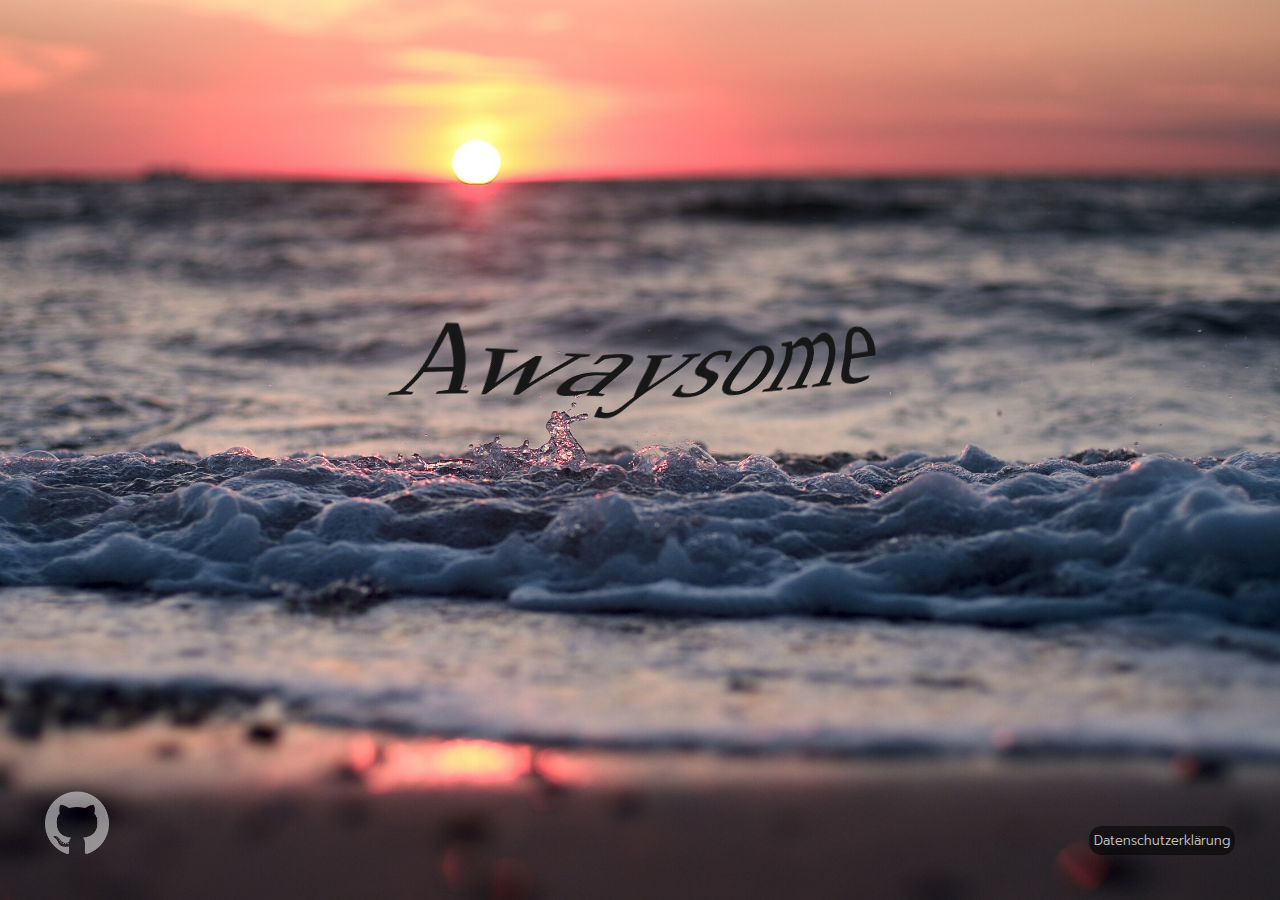
<file: index.html>
<html lang="">

<head>
	<meta charset="utf-8">
	<link rel="stylesheet" type="text/css" href="resources/style.css">
	<script src="js/anime.min.js"></script>
	<script src="js/jquery.min.js"></script>
	<script src="js/blotter/blotter.min.js"></script>
	<script src="js/blotter/channelSplitMaterial.js"></script>
	<script src="js/blotter/fliesMaterial.js"></script>
	<script src="js/blotter/liquidDistortMaterial.js"></script>
	<script src="js/blotter/rollingDistortMaterial.js"></script>
	<script src="js/blotter/slidingDoorMaterial.js"></script>
</head>

<body>
	<div class="main">
		<!-- <div id="header" class="header" style="visibility: hidden">
			<svg xmlns:dc="http://purl.org/dc/elements/1.1/" xmlns:cc="http://creativecommons.org/ns#"
				xmlns:rdf="http://www.w3.org/1999/02/22-rdf-syntax-ns#" xmlns:svg="http://www.w3.org/2000/svg"
				xmlns="http://www.w3.org/2000/svg" xmlns:sodipodi="http://sodipodi.sourceforge.net/DTD/sodipodi-0.dtd"
				xmlns:inkscape="http://www.inkscape.org/namespaces/inkscape" width="88.421455mm" height="16.22208mm"
				viewBox="0 0 88.421456 16.222081" version="1.1" id="svg8" sodipodi:docname="awaysome.svg"
				inkscape:version="0.92.4 5da689c313, 2019-01-14">
				<defs id="defs2" />
				<sodipodi:namedview id="base" pagecolor="#ffffff" bordercolor="#666666" borderopacity="1.0"
					inkscape:pageopacity="0.0" inkscape:pageshadow="2" inkscape:zoom="2.2640625" inkscape:cx="99.831448"
					inkscape:cy="43.727022" inkscape:document-units="mm" inkscape:current-layer="text817"
					showgrid="false" fit-margin-top="0" fit-margin-left="0" fit-margin-right="0" fit-margin-bottom="0"
					inkscape:window-width="1920" inkscape:window-height="1020" inkscape:window-x="0"
					inkscape:window-y="32" inkscape:window-maximized="1" inkscape:pagecheckerboard="true" />
				<metadata id="metadata5">
					<rdf:RDF>
						<cc:Work rdf:about="">
							<dc:format>image/svg+xml</dc:format>
							<dc:type rdf:resource="http://purl.org/dc/dcmitype/StillImage" />
							<dc:title></dc:title>
						</cc:Work>
					</rdf:RDF>
				</metadata>
				<g inkscape:label="Layer 1" inkscape:groupmode="layer" id="layer1"
					transform="translate(-68.044935,-127.64133)">
					<g aria-label="Awaysome"
						style="font-style:normal;font-variant:normal;font-weight:normal;font-stretch:normal;font-size:17.63888931px;line-height:6.61458302px;font-family:'Source Code Pro';-inkscape-font-specification:'Source Code Pro';letter-spacing:0px;word-spacing:0px;fill:#000000;fill-opacity:1;stroke:none;stroke-width:0.26458332px;stroke-linecap:butt;stroke-linejoin:miter;stroke-opacity:1"
						id="text817">
						<path
							d="m 73.261356,127.84133 h 1.728611 l 4.921251,12.32958 h -1.834445 l -1.234722,-3.06916 h -5.450417 l -1.199444,3.06916 h -1.852084 z m 3.086806,7.76111 -2.2225,-5.76792 -2.2225,5.76792 z"
							style="font-style:normal;font-variant:normal;font-weight:normal;font-stretch:normal;font-family:Prompt;-inkscape-font-specification:Prompt;fill:none;stroke:#ffffff;stroke-width:0.4;stroke-miterlimit:4;stroke-opacity:1"
							id="path819" inkscape:connector-curvature="0" />
						<path
							d="m 79.98453,131.70425 h 1.816805 l 1.905,6.27944 1.887362,-6.27944 h 1.605138 l 1.887362,6.27944 1.905,-6.27944 h 1.834444 l -2.751667,8.46666 h -1.710972 l -1.957917,-6.31472 -1.957916,6.31472 h -1.728611 z"
							style="font-style:normal;font-variant:normal;font-weight:normal;font-stretch:normal;font-family:Prompt;-inkscape-font-specification:Prompt;fill:none;stroke:#ffffff;stroke-width:0.4;stroke-miterlimit:4;stroke-opacity:1;"
							id="path821" inkscape:connector-curvature="0" />
						<path
							d="m 96.841519,140.4355 q -1.534583,0 -2.469444,-0.77611 -0.917223,-0.79375 -0.917223,-2.13431 0,-1.41111 0.881945,-2.16958 0.899583,-0.77611 2.54,-0.77611 1.74625,0 2.963333,0.70555 v -0.44097 q 0,-1.00542 -0.617361,-1.48167 -0.599722,-0.49389 -1.905,-0.49389 -0.776111,0 -1.516944,0.15875 -0.723195,0.14111 -1.305278,0.4057 v -1.44639 q 0.529166,-0.24695 1.375833,-0.38806 0.846667,-0.15875 1.640417,-0.15875 2.099028,0 3.104443,0.93486 1.02306,0.91723 1.02306,2.55764 v 5.23875 h -1.675698 v -0.9525 q -0.546805,0.59973 -1.305277,0.91723 -0.740834,0.29986 -1.816806,0.29986 z m 0.440972,-1.3582 q 0.846667,0 1.534584,-0.33514 0.687916,-0.33514 1.023055,-0.93486 v -1.14653 q -1.146528,-0.74083 -2.557639,-0.74083 -1.023055,0 -1.534583,0.4057 -0.493889,0.38805 -0.493889,1.19944 0,1.55222 2.028472,1.55222 z"
							style="font-style:normal;font-variant:normal;font-weight:normal;font-stretch:normal;font-family:Prompt;-inkscape-font-specification:Prompt;fill:none;stroke:#ffffff;stroke-width:0.4;stroke-miterlimit:4;stroke-opacity:1;"
							id="path823" inkscape:connector-curvature="0" />
						<path
							d="m 104.83965,143.66341 q -0.9525,0 -1.5875,-0.19402 v -1.39348 q 0.45861,0.17639 1.12889,0.17639 0.61736,0 0.97014,-0.3175 0.35278,-0.29986 0.635,-0.98778 l 0.4057,-0.98777 -3.70417,-8.255 h 1.83444 l 2.82223,6.50875 2.62819,-6.50875 h 1.83444 l -3.81,9.41916 q -0.52916,1.32292 -1.27,1.92264 -0.72319,0.61736 -1.88736,0.61736 z"
							style="font-style:normal;font-variant:normal;font-weight:normal;font-stretch:normal;font-family:Prompt;-inkscape-font-specification:Prompt;fill:none;stroke:#ffffff;stroke-width:0.4;stroke-miterlimit:4;stroke-opacity:1;"
							id="path825" inkscape:connector-curvature="0" />
						<path
							d="m 115.73994,140.4355 q -0.88195,0 -1.86973,-0.22931 -0.98777,-0.21167 -1.55222,-0.58208 v -1.51695 q 0.68792,0.4057 1.5875,0.67028 0.89959,0.24695 1.74625,0.24695 0.9525,0 1.39347,-0.22931 0.44098,-0.22931 0.44098,-0.74083 0,-0.38806 -0.21167,-0.61736 -0.19403,-0.24695 -0.68792,-0.44098 -0.47625,-0.19402 -1.44639,-0.45861 -1.04069,-0.29986 -1.65805,-0.59972 -0.59972,-0.3175 -0.91722,-0.79375 -0.29987,-0.47625 -0.29987,-1.23472 0,-1.21709 0.9525,-1.83445 0.97014,-0.635 2.59292,-0.635 0.84667,0 1.65806,0.15875 0.81139,0.15875 1.30528,0.44098 v 1.48166 q -0.51153,-0.29986 -1.27,-0.47625 -0.74084,-0.17639 -1.51695,-0.17639 -0.93486,0 -1.42875,0.22931 -0.49389,0.2293 -0.49389,0.81139 0,0.37041 0.21167,0.59972 0.21166,0.22931 0.67028,0.40569 0.47625,0.15875 1.4993,0.42334 1.60514,0.44097 2.2225,1.04069 0.635,0.59972 0.635,1.65806 0,1.09361 -0.89958,1.74625 -0.89958,0.65264 -2.66347,0.65264 z"
							style="font-style:normal;font-variant:normal;font-weight:normal;font-stretch:normal;font-family:Prompt;-inkscape-font-specification:Prompt;fill:none;stroke:#ffffff;stroke-width:0.4;stroke-miterlimit:4;stroke-opacity:1;"
							id="path827" inkscape:connector-curvature="0" />
						<path
							d="m 125.41762,140.4355 q -1.42875,0 -2.52236,-0.52917 -1.07597,-0.54681 -1.69333,-1.55222 -0.59972,-1.02306 -0.59972,-2.39889 0,-1.3582 0.59972,-2.38125 0.59972,-1.02306 1.69333,-1.56986 1.09361,-0.56445 2.52236,-0.56445 1.42875,0 2.52236,0.56445 1.09362,0.5468 1.69334,1.56986 0.61736,1.02305 0.61736,2.38125 0,1.37583 -0.61736,2.39889 -0.59972,1.00541 -1.69334,1.55222 -1.09361,0.52917 -2.52236,0.52917 z m 0,-1.41111 q 1.37584,0 2.18723,-0.84667 0.81138,-0.84667 0.81138,-2.2225 0,-1.42875 -0.81138,-2.25778 -0.81139,-0.82903 -2.18723,-0.82903 -1.37583,0 -2.18722,0.82903 -0.81139,0.82903 -0.81139,2.25778 0,1.37583 0.81139,2.2225 0.81139,0.84667 2.18722,0.84667 z"
							style="font-style:normal;font-variant:normal;font-weight:normal;font-stretch:normal;font-family:Prompt;-inkscape-font-specification:Prompt;fill:none;stroke:#ffffff;stroke-width:0.4;stroke-miterlimit:4;stroke-opacity:1;"
							id="path829" inkscape:connector-curvature="0" />
						<path
							d="m 132.18599,131.70425 h 1.69334 v 1.21708 q 0.59972,-0.74083 1.35819,-1.11125 0.75847,-0.37042 1.56986,-0.37042 1.02306,0 1.62278,0.35278 0.59972,0.33514 0.88195,1.0407 0.56444,-0.68792 1.37583,-1.0407 0.82903,-0.35278 1.65805,-0.35278 1.55223,0 2.24014,0.79375 0.68792,0.77611 0.68792,2.3107 v 5.6268 h -1.72861 v -5.3975 q 0,-1.04069 -0.38806,-1.46402 -0.38805,-0.44098 -1.32291,-0.44098 -1.34056,0 -2.18723,1.16417 0.0353,0.26458 0.0353,0.86431 v 5.27402 h -1.72861 v -5.3975 q 0,-1.04069 -0.35278,-1.46402 -0.35277,-0.44098 -1.27,-0.44098 -1.34055,0 -2.39889,1.51695 v 5.78555 h -1.74625 z"
							style="font-style:normal;font-variant:normal;font-weight:normal;font-stretch:normal;font-family:Prompt;-inkscape-font-specification:Prompt;fill:none;stroke:#ffffff;stroke-width:0.4;stroke-miterlimit:4;stroke-opacity:1;"
							id="path831" inkscape:connector-curvature="0" />
						<path
							d="m 152.13889,140.4355 q -2.34597,0 -3.68653,-1.16417 -1.32292,-1.18181 -1.32292,-3.31611 0,-2.08139 1.18181,-3.29847 1.19944,-1.21709 3.4043,-1.21709 1.46403,0 2.48709,0.56445 1.02305,0.5468 1.53458,1.53458 0.52917,0.97014 0.52917,2.2225 v 0.88195 h -7.44361 q 0.0882,1.19944 1.00541,1.79916 0.93486,0.58209 2.52236,0.58209 0.81139,0 1.64042,-0.14112 0.82903,-0.15875 1.46403,-0.40569 v 1.42875 q -0.56445,0.22931 -1.49931,0.37042 -0.91722,0.15875 -1.8168,0.15875 z m 2.4518,-5.04473 q -0.0353,-1.19944 -0.79375,-1.85208 -0.74083,-0.67028 -2.11666,-0.67028 -1.34056,0 -2.08139,0.68792 -0.74084,0.68792 -0.77611,1.83444 z"
							style="font-style:normal;font-variant:normal;font-weight:normal;font-stretch:normal;font-family:Prompt;-inkscape-font-specification:Prompt;fill:none;stroke:#ffffff;stroke-width:0.4;stroke-miterlimit:4;stroke-opacity:1;"
							id="path833" inkscape:connector-curvature="0" />
					</g>
				</g>
			</svg>
		</div> -->
		<div id="header" class="header"></div>
		<a style="display:block" href="https://github.com/flowftw/awaysome_website">
			<span class="header-github"></span>
		</a>
		<a href="/datenschutz.html">
			<span class="right-bottom">
				Datenschutzerklärung
			</span>
		</a>
	</div>
	<script src="js/animation.js"></script>
	<script>
      var text = new Blotter.Text("Awaysome", {
        family : "serif",
        size : 120,
        fill : "#171717"
      });
	  
	  switch(Math.floor((Math.random() * 5) + 1)) {
		case 1:
			var material = new Blotter.ChannelSplitMaterial();
			break;
		case 2:
			var material = new Blotter.FliesMaterial();
			break;
		case 3:
			var material = new Blotter.LiquidDistortMaterial();
			break;
		case 4:
			var material = new Blotter.RollingDistortMaterial();
			break;
		case 5:
			var material = new Blotter.SlidingDoorMaterial();
			break;
		default:
			console.log("Unbekannter Fall");
			break;
	  }

      var blotter = new Blotter(material, { texts : text });

      var scope = blotter.forText(text);

      scope.appendTo($("#header"));
    </script>
</body>

</html>
</file>
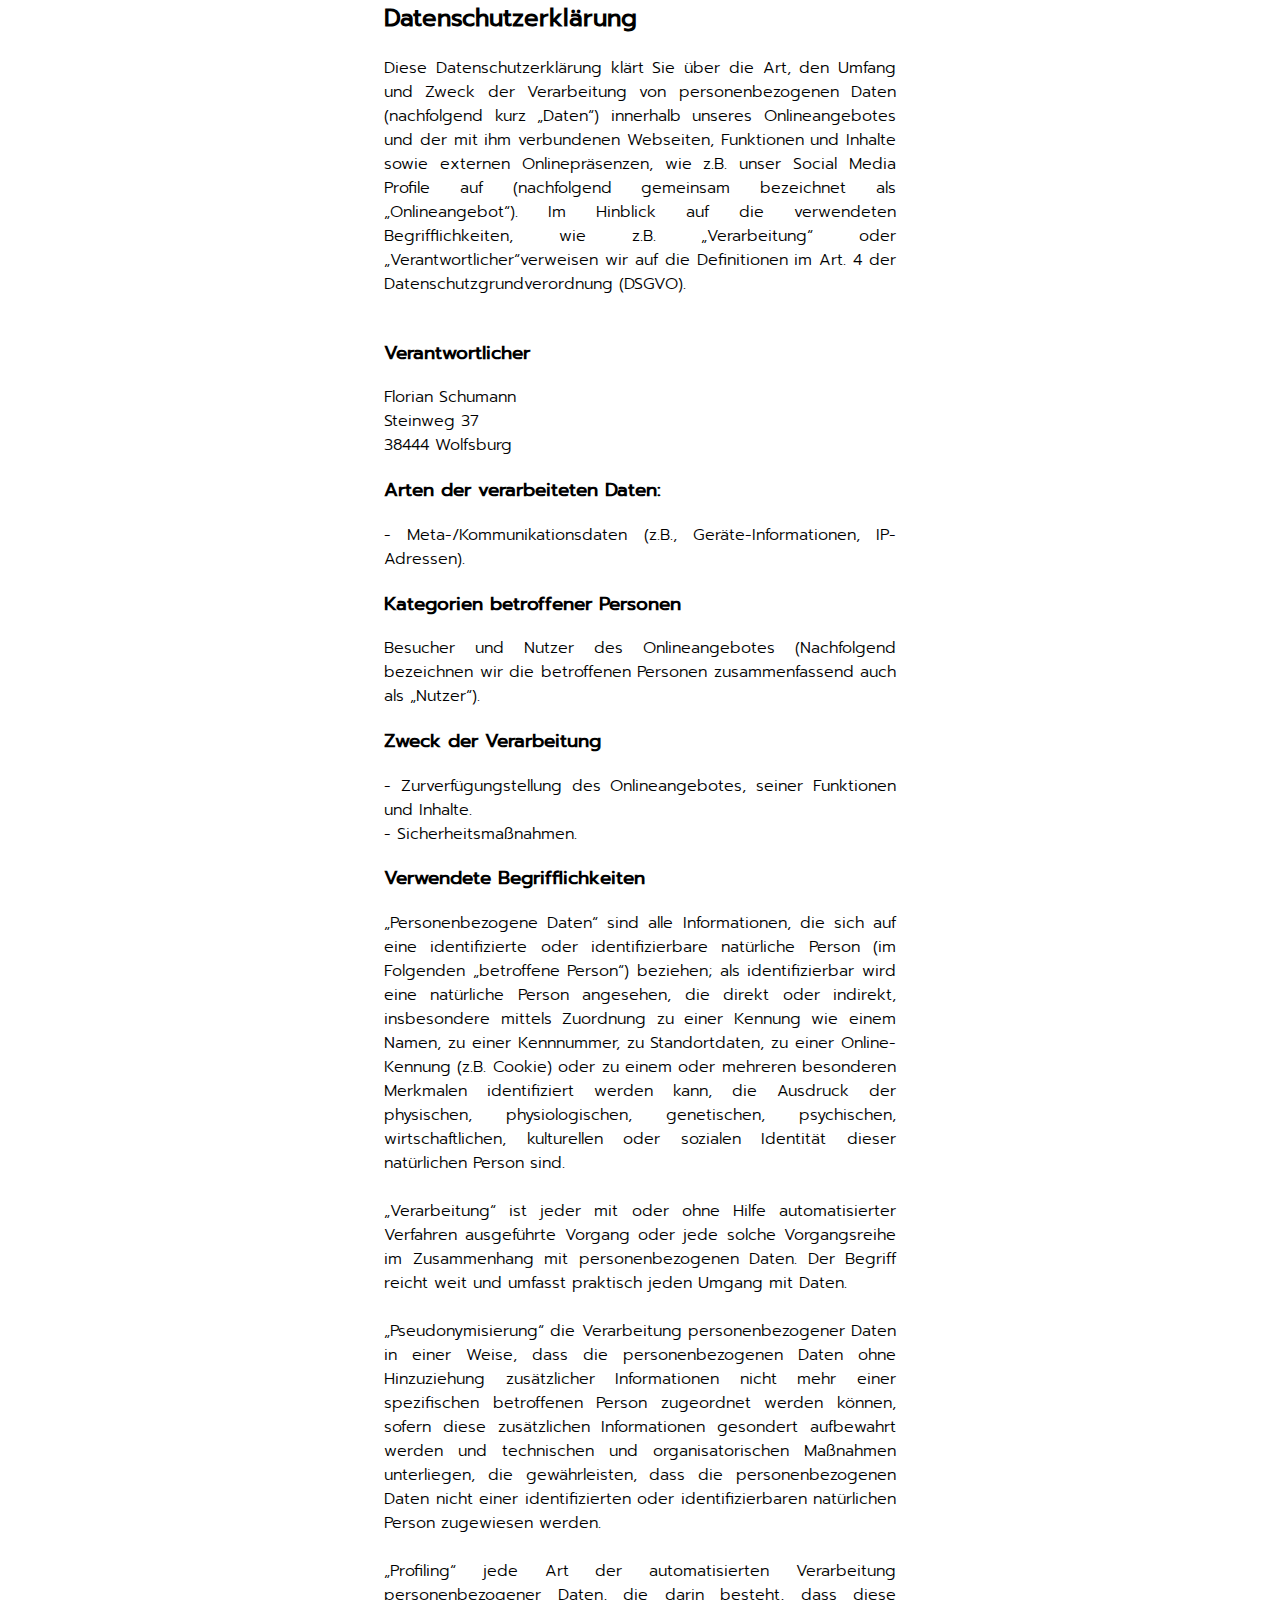
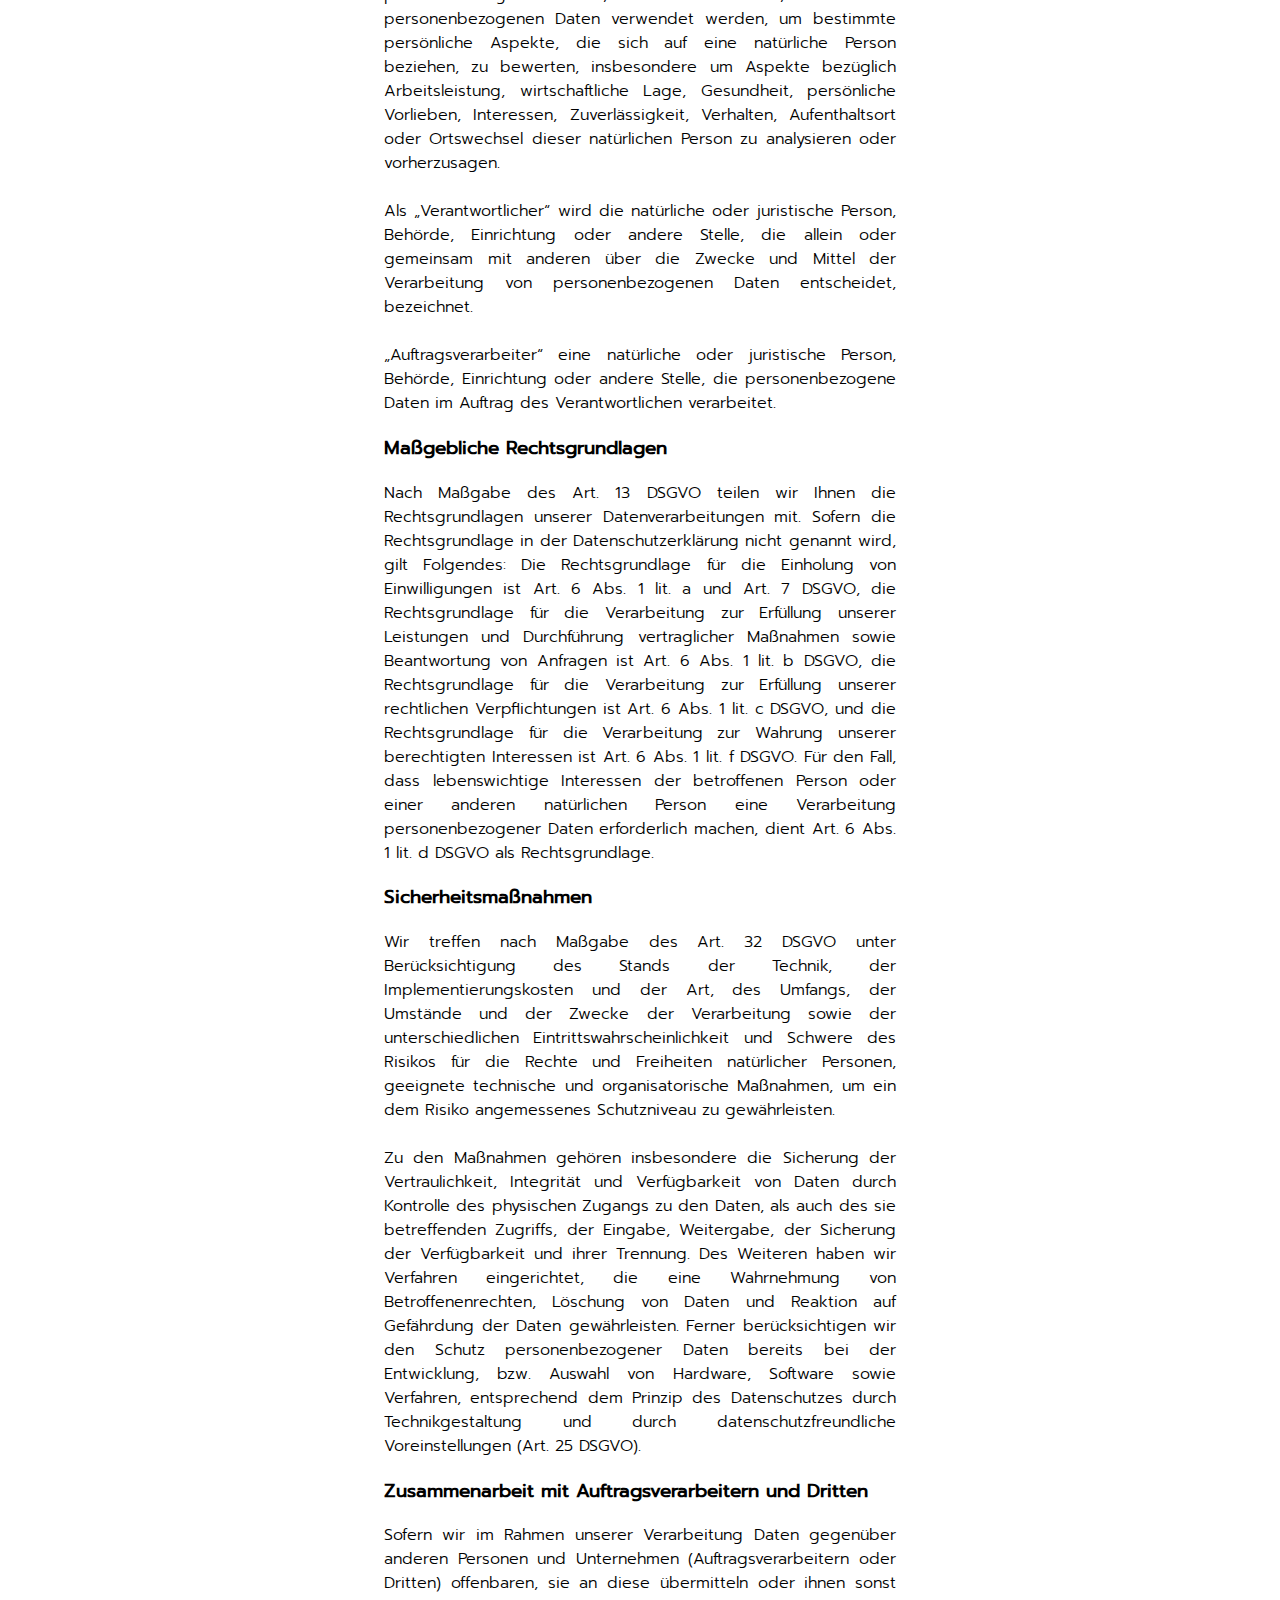
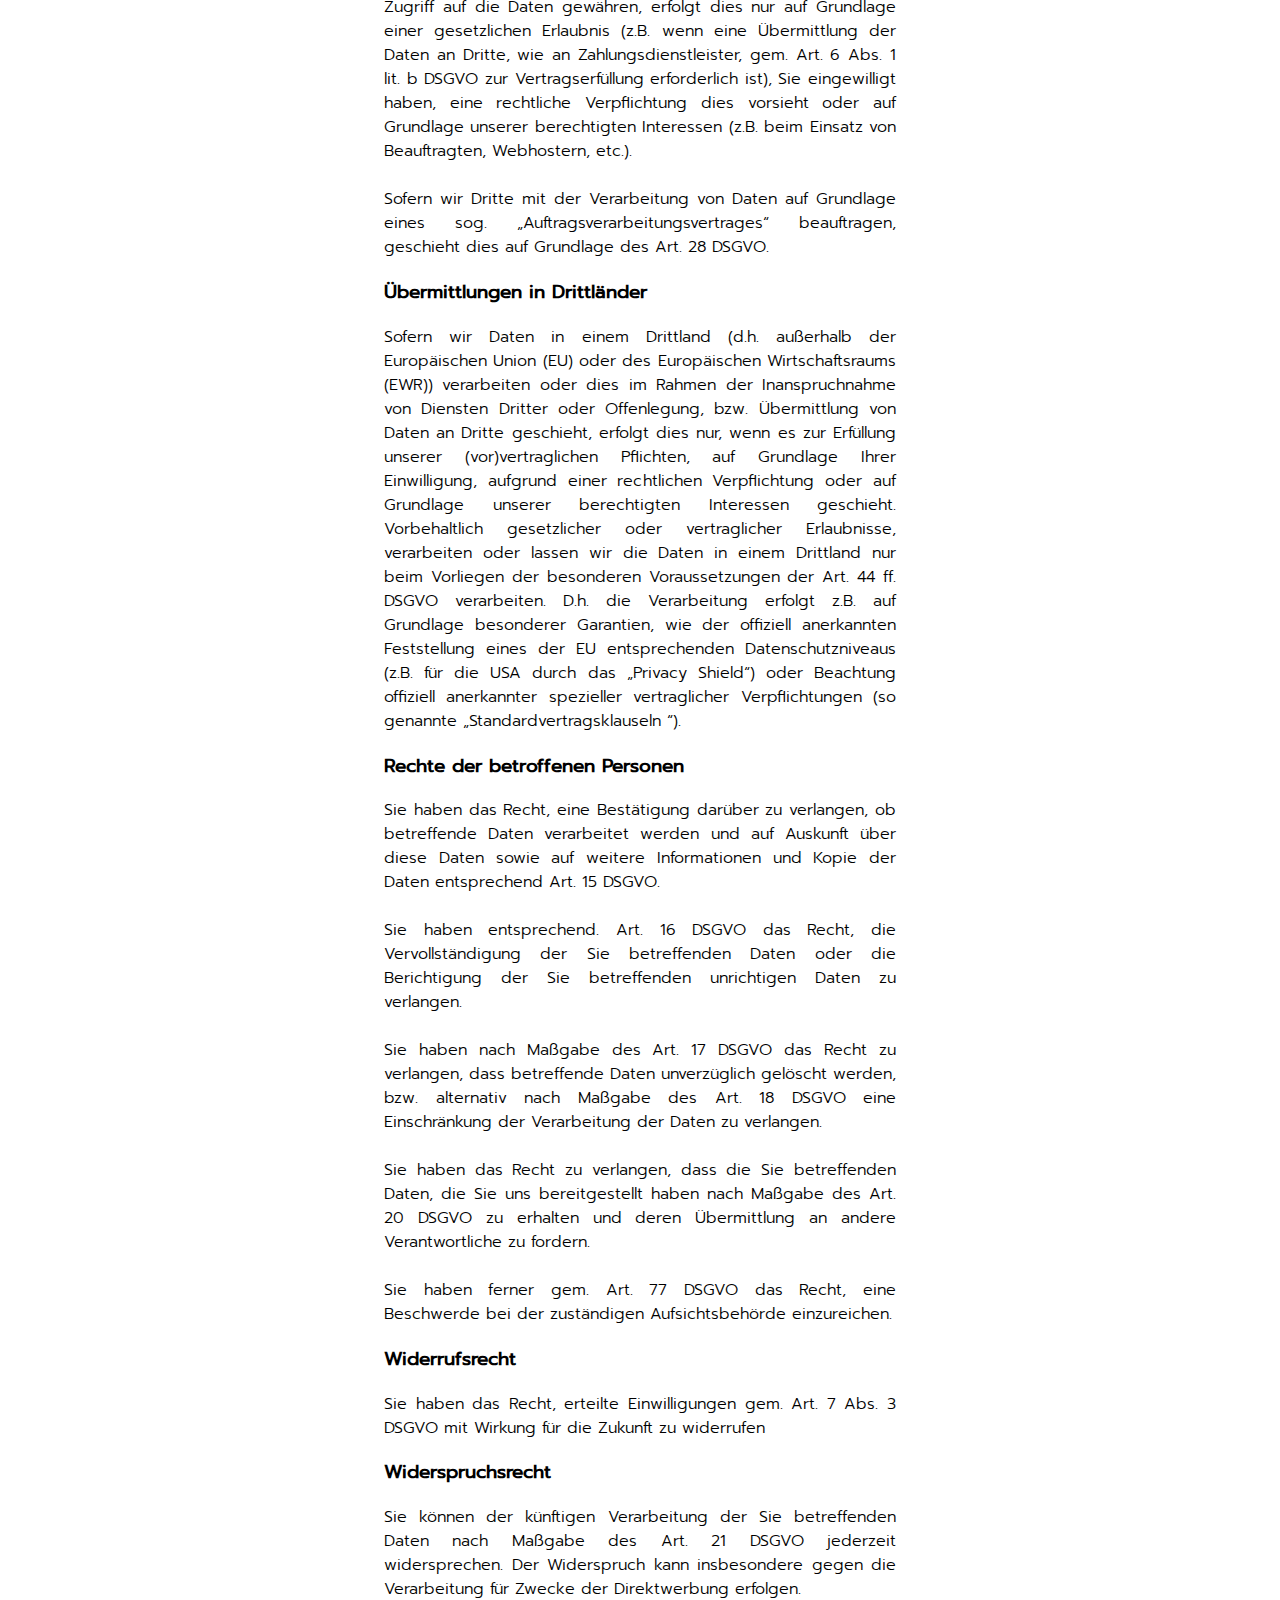
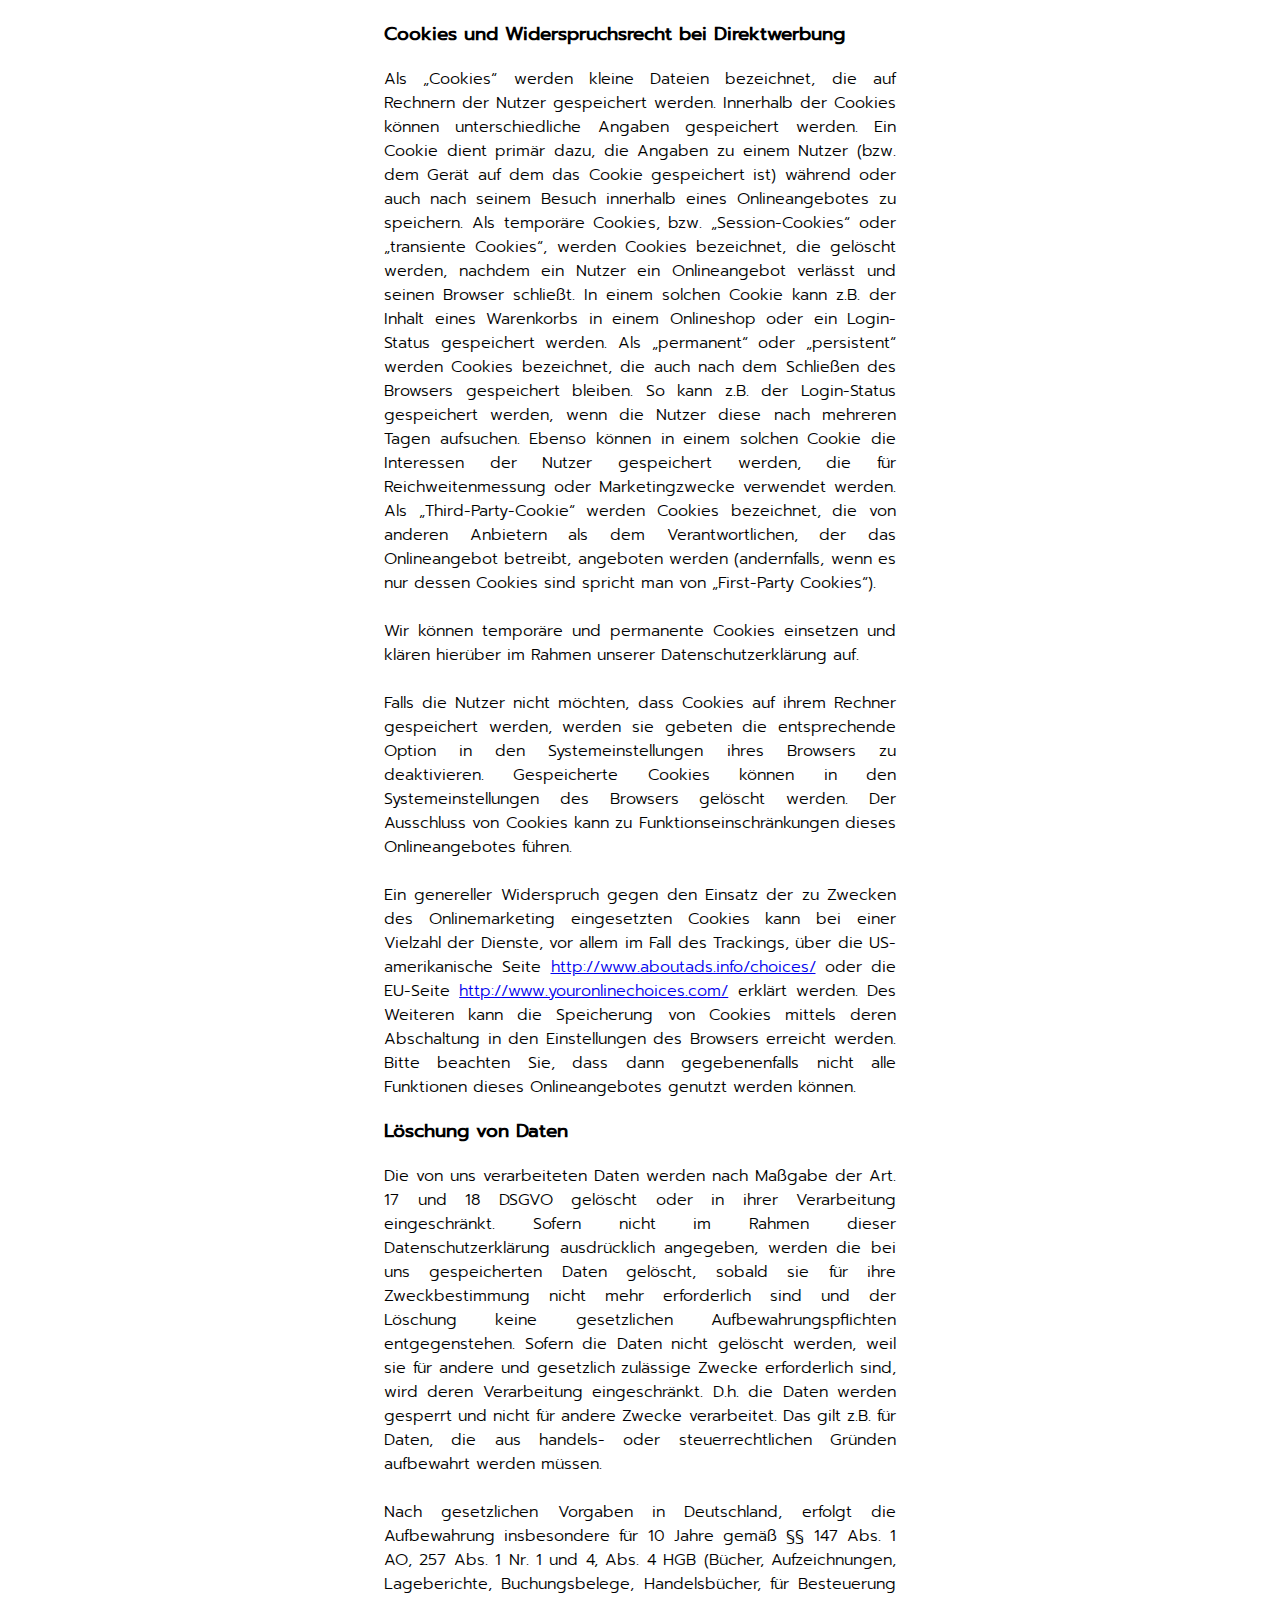
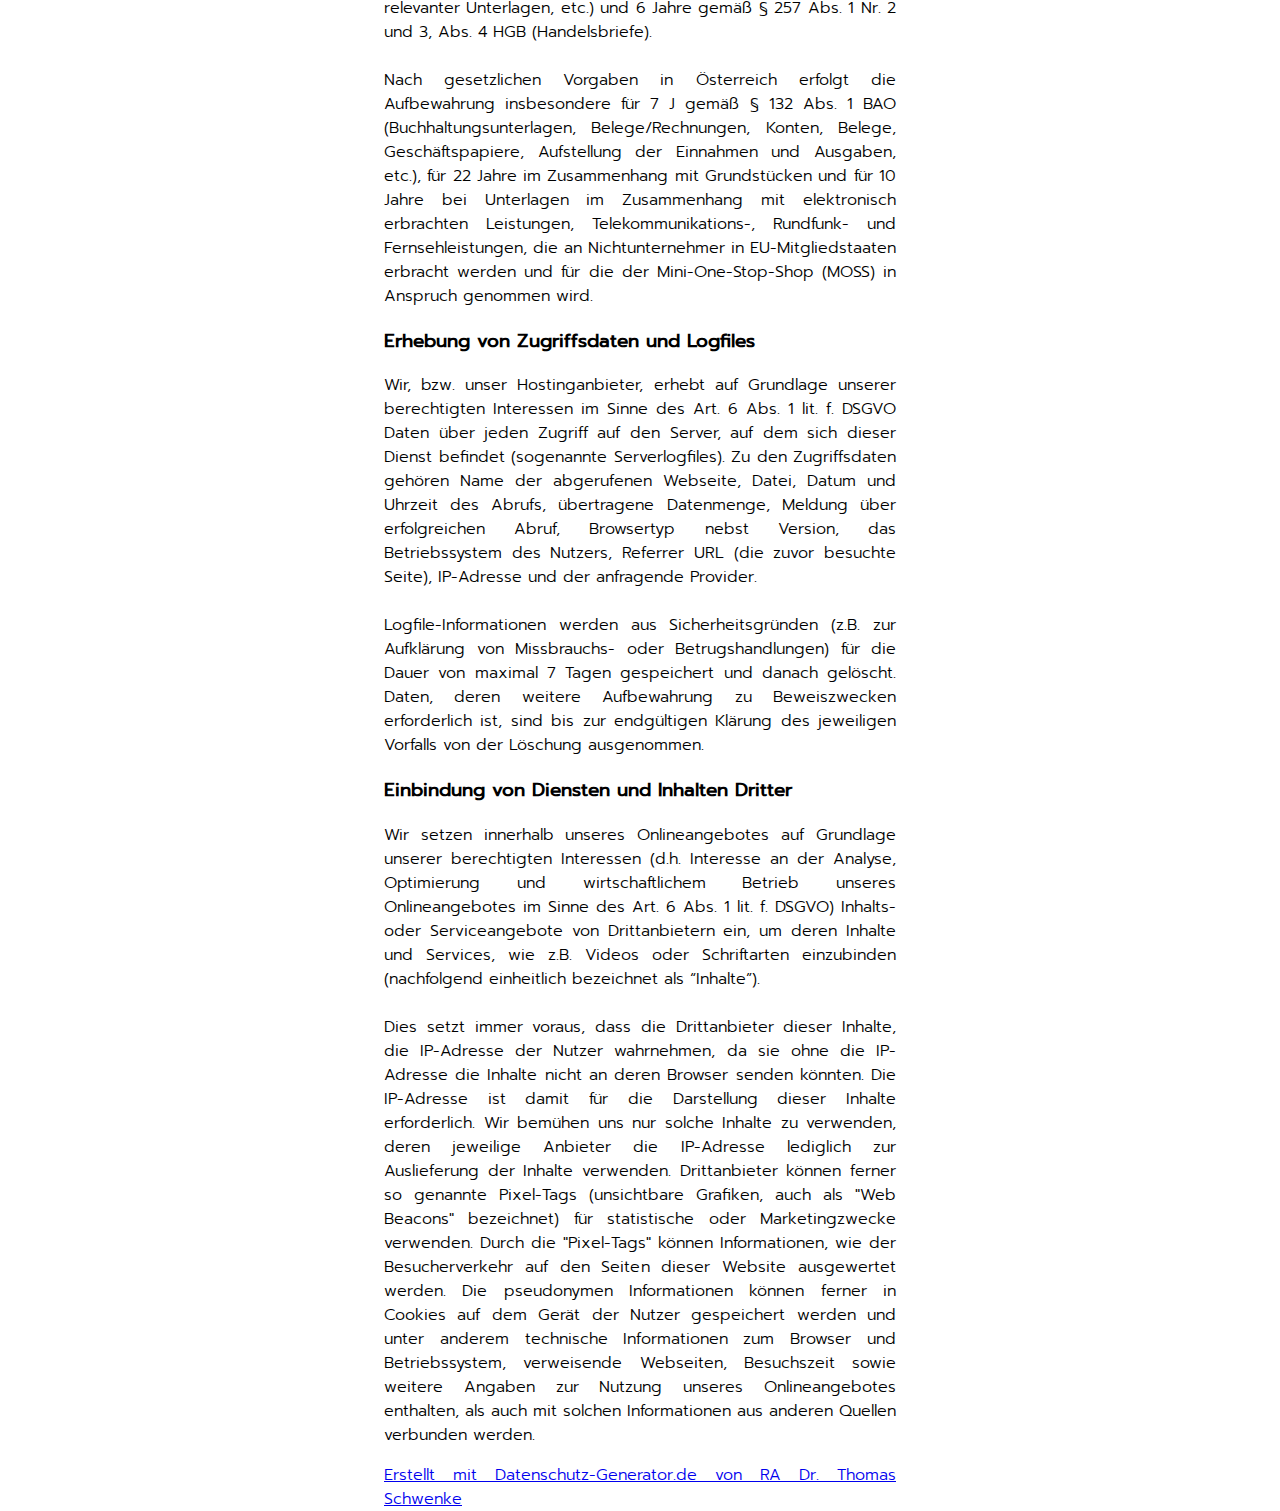
<file: datenschutz.html>
<html lang="de">

<head>
    <meta charset="utf-8">
    <link rel="stylesheet" type="text/css" href="resources/style.css">
</head>

<body>
    <div class="datenschutz">
        <h2>Datenschutzerklärung</h2>
        <h3 id="dsg-general-intro"></h3>
        <p>
            Diese Datenschutzerklärung klärt Sie über die Art, den Umfang und Zweck der Verarbeitung von personenbezogenen Daten (nachfolgend
            kurz „Daten“) innerhalb unseres Onlineangebotes und der mit ihm verbundenen Webseiten, Funktionen und Inhalte
            sowie externen Onlinepräsenzen, wie z.B. unser Social Media Profile auf (nachfolgend gemeinsam bezeichnet als
            „Onlineangebot“). Im Hinblick auf die verwendeten Begrifflichkeiten, wie z.B. „Verarbeitung“ oder „Verantwortlicher“verweisen
            wir auf die Definitionen im Art. 4 der Datenschutzgrundverordnung (DSGVO).
            <br>
            <br>
        </p>
        <h3 id="dsg-general-controller">Verantwortlicher</h3>
        <p>
            <span class="tsmcontroller">
                Florian Schumann
                <br> Steinweg 37
                <br> 38444 Wolfsburg
            </span>
        </p>

        <h3 id="dsg-general-datatype">Arten der verarbeiteten Daten:</h3>
        <p>
            - Meta-/Kommunikationsdaten (z.B., Geräte-Informationen, IP-Adressen).
        </p>
        <h3 id="dsg-general-datasubjects">Kategorien betroffener Personen
        </h3>
        <p>Besucher und Nutzer des Onlineangebotes (Nachfolgend bezeichnen wir die betroffenen Personen zusammenfassend auch
            als „Nutzer“).
            <br>
        </p>
        <h3 id="dsg-general-purpose">Zweck der Verarbeitung</h3>
        <p>
            - Zurverfügungstellung des Onlineangebotes, seiner Funktionen und Inhalte.
            <br> 
            - Sicherheitsmaßnahmen.
            <br>
            <span class="tsmcom"></span>
        </p>
        <h3 id="dsg-general-terms">Verwendete Begrifflichkeiten </h3>
        <p>„Personenbezogene Daten“ sind alle Informationen, die sich auf eine identifizierte oder identifizierbare natürliche
            Person (im Folgenden „betroffene Person“) beziehen; als identifizierbar wird eine natürliche Person angesehen,
            die direkt oder indirekt, insbesondere mittels Zuordnung zu einer Kennung wie einem Namen, zu einer Kennnummer,
            zu Standortdaten, zu einer Online-Kennung (z.B. Cookie) oder zu einem oder mehreren besonderen Merkmalen identifiziert
            werden kann, die Ausdruck der physischen, physiologischen, genetischen, psychischen, wirtschaftlichen, kulturellen
            oder sozialen Identität dieser natürlichen Person sind.
            <br>
            <br> „Verarbeitung“ ist jeder mit oder ohne Hilfe automatisierter Verfahren ausgeführte Vorgang oder jede solche
            Vorgangsreihe im Zusammenhang mit personenbezogenen Daten. Der Begriff reicht weit und umfasst praktisch jeden
            Umgang mit Daten.
            <br>
            <br> „Pseudonymisierung“ die Verarbeitung personenbezogener Daten in einer Weise, dass die personenbezogenen Daten
            ohne Hinzuziehung zusätzlicher Informationen nicht mehr einer spezifischen betroffenen Person zugeordnet werden
            können, sofern diese zusätzlichen Informationen gesondert aufbewahrt werden und technischen und organisatorischen
            Maßnahmen unterliegen, die gewährleisten, dass die personenbezogenen Daten nicht einer identifizierten oder identifizierbaren
            natürlichen Person zugewiesen werden.
            <br>
            <br> „Profiling“ jede Art der automatisierten Verarbeitung personenbezogener Daten, die darin besteht, dass diese
            personenbezogenen Daten verwendet werden, um bestimmte persönliche Aspekte, die sich auf eine natürliche Person
            beziehen, zu bewerten, insbesondere um Aspekte bezüglich Arbeitsleistung, wirtschaftliche Lage, Gesundheit, persönliche
            Vorlieben, Interessen, Zuverlässigkeit, Verhalten, Aufenthaltsort oder Ortswechsel dieser natürlichen Person
            zu analysieren oder vorherzusagen.
            <br>
            <br> Als „Verantwortlicher“ wird die natürliche oder juristische Person, Behörde, Einrichtung oder andere Stelle,
            die allein oder gemeinsam mit anderen über die Zwecke und Mittel der Verarbeitung von personenbezogenen Daten
            entscheidet, bezeichnet.
            <br>
            <br> „Auftragsverarbeiter“ eine natürliche oder juristische Person, Behörde, Einrichtung oder andere Stelle, die
            personenbezogene Daten im Auftrag des Verantwortlichen verarbeitet.
            <br>
        </p>
        <h3 id="dsg-general-legalbasis">Maßgebliche Rechtsgrundlagen</h3>
        <p>Nach Maßgabe des Art. 13 DSGVO teilen wir Ihnen die Rechtsgrundlagen unserer Datenverarbeitungen mit. Sofern die
            Rechtsgrundlage in der Datenschutzerklärung nicht genannt wird, gilt Folgendes: Die Rechtsgrundlage für die Einholung
            von Einwilligungen ist Art. 6 Abs. 1 lit. a und Art. 7 DSGVO, die Rechtsgrundlage für die Verarbeitung zur Erfüllung
            unserer Leistungen und Durchführung vertraglicher Maßnahmen sowie Beantwortung von Anfragen ist Art. 6 Abs. 1
            lit. b DSGVO, die Rechtsgrundlage für die Verarbeitung zur Erfüllung unserer rechtlichen Verpflichtungen ist
            Art. 6 Abs. 1 lit. c DSGVO, und die Rechtsgrundlage für die Verarbeitung zur Wahrung unserer berechtigten Interessen
            ist Art. 6 Abs. 1 lit. f DSGVO. Für den Fall, dass lebenswichtige Interessen der betroffenen Person oder einer
            anderen natürlichen Person eine Verarbeitung personenbezogener Daten erforderlich machen, dient Art. 6 Abs. 1
            lit. d DSGVO als Rechtsgrundlage.
        </p>
        <h3 id="dsg-general-securitymeasures">Sicherheitsmaßnahmen</h3>
        <p>Wir treffen nach Maßgabe des Art. 32 DSGVO unter Berücksichtigung des Stands der Technik, der Implementierungskosten
            und der Art, des Umfangs, der Umstände und der Zwecke der Verarbeitung sowie der unterschiedlichen Eintrittswahrscheinlichkeit
            und Schwere des Risikos für die Rechte und Freiheiten natürlicher Personen, geeignete technische und organisatorische
            Maßnahmen, um ein dem Risiko angemessenes Schutzniveau zu gewährleisten.
            <br>
            <br> Zu den Maßnahmen gehören insbesondere die Sicherung der Vertraulichkeit, Integrität und Verfügbarkeit von Daten
            durch Kontrolle des physischen Zugangs zu den Daten, als auch des sie betreffenden Zugriffs, der Eingabe, Weitergabe,
            der Sicherung der Verfügbarkeit und ihrer Trennung. Des Weiteren haben wir Verfahren eingerichtet, die eine Wahrnehmung
            von Betroffenenrechten, Löschung von Daten und Reaktion auf Gefährdung der Daten gewährleisten. Ferner berücksichtigen
            wir den Schutz personenbezogener Daten bereits bei der Entwicklung, bzw. Auswahl von Hardware, Software sowie
            Verfahren, entsprechend dem Prinzip des Datenschutzes durch Technikgestaltung und durch datenschutzfreundliche
            Voreinstellungen (Art. 25 DSGVO).
            <br>
        </p>
        <h3 id="dsg-general-coprocessing">Zusammenarbeit mit Auftragsverarbeitern und Dritten</h3>
        <p>Sofern wir im Rahmen unserer Verarbeitung Daten gegenüber anderen Personen und Unternehmen (Auftragsverarbeitern
            oder Dritten) offenbaren, sie an diese übermitteln oder ihnen sonst Zugriff auf die Daten gewähren, erfolgt dies
            nur auf Grundlage einer gesetzlichen Erlaubnis (z.B. wenn eine Übermittlung der Daten an Dritte, wie an Zahlungsdienstleister,
            gem. Art. 6 Abs. 1 lit. b DSGVO zur Vertragserfüllung erforderlich ist), Sie eingewilligt haben, eine rechtliche
            Verpflichtung dies vorsieht oder auf Grundlage unserer berechtigten Interessen (z.B. beim Einsatz von Beauftragten,
            Webhostern, etc.).
            <br>
            <br> Sofern wir Dritte mit der Verarbeitung von Daten auf Grundlage eines sog. „Auftragsverarbeitungsvertrages“ beauftragen,
            geschieht dies auf Grundlage des Art. 28 DSGVO.</p>
        <h3 id="dsg-general-thirdparty">Übermittlungen in Drittländer
        </h3>
        <p>Sofern wir Daten in einem Drittland (d.h. außerhalb der Europäischen Union (EU) oder des Europäischen Wirtschaftsraums
            (EWR)) verarbeiten oder dies im Rahmen der Inanspruchnahme von Diensten Dritter oder Offenlegung, bzw. Übermittlung
            von Daten an Dritte geschieht, erfolgt dies nur, wenn es zur Erfüllung unserer (vor)vertraglichen Pflichten,
            auf Grundlage Ihrer Einwilligung, aufgrund einer rechtlichen Verpflichtung oder auf Grundlage unserer berechtigten
            Interessen geschieht. Vorbehaltlich gesetzlicher oder vertraglicher Erlaubnisse, verarbeiten oder lassen wir
            die Daten in einem Drittland nur beim Vorliegen der besonderen Voraussetzungen der Art. 44 ff. DSGVO verarbeiten.
            D.h. die Verarbeitung erfolgt z.B. auf Grundlage besonderer Garantien, wie der offiziell anerkannten Feststellung
            eines der EU entsprechenden Datenschutzniveaus (z.B. für die USA durch das „Privacy Shield“) oder Beachtung offiziell
            anerkannter spezieller vertraglicher Verpflichtungen (so genannte „Standardvertragsklauseln “).
        </p>
        <h3 id="dsg-general-rightssubject">Rechte der betroffenen Personen
        </h3>
        <p>Sie haben das Recht, eine Bestätigung darüber zu verlangen, ob betreffende Daten verarbeitet werden und auf Auskunft
            über diese Daten sowie auf weitere Informationen und Kopie der Daten entsprechend Art. 15 DSGVO.
            <br>
            <br> Sie haben entsprechend. Art. 16 DSGVO das Recht, die Vervollständigung der Sie betreffenden Daten oder die Berichtigung
            der Sie betreffenden unrichtigen Daten zu verlangen.
            <br>
            <br> Sie haben nach Maßgabe des Art. 17 DSGVO das Recht zu verlangen, dass betreffende Daten unverzüglich gelöscht
            werden, bzw. alternativ nach Maßgabe des Art. 18 DSGVO eine Einschränkung der Verarbeitung der Daten zu verlangen.
            <br>
            <br> Sie haben das Recht zu verlangen, dass die Sie betreffenden Daten, die Sie uns bereitgestellt haben nach Maßgabe
            des Art. 20 DSGVO zu erhalten und deren Übermittlung an andere Verantwortliche zu fordern.
            <br>
            <br> Sie haben ferner gem. Art. 77 DSGVO das Recht, eine Beschwerde bei der zuständigen Aufsichtsbehörde einzureichen.
        </p>
        <h3 id="dsg-general-revokeconsent">Widerrufsrecht</h3>
        <p>Sie haben das Recht, erteilte Einwilligungen gem. Art. 7 Abs. 3 DSGVO mit Wirkung für die Zukunft zu widerrufen</p>
        <h3 id="dsg-general-object">Widerspruchsrecht</h3>
        <p>Sie können der künftigen Verarbeitung der Sie betreffenden Daten nach Maßgabe des Art. 21 DSGVO jederzeit widersprechen.
            Der Widerspruch kann insbesondere gegen die Verarbeitung für Zwecke der Direktwerbung erfolgen.
        </p>
        <h3 id="dsg-general-cookies">Cookies und Widerspruchsrecht bei Direktwerbung
        </h3>
        <p>Als „Cookies“ werden kleine Dateien bezeichnet, die auf Rechnern der Nutzer gespeichert werden. Innerhalb der Cookies
            können unterschiedliche Angaben gespeichert werden. Ein Cookie dient primär dazu, die Angaben zu einem Nutzer
            (bzw. dem Gerät auf dem das Cookie gespeichert ist) während oder auch nach seinem Besuch innerhalb eines Onlineangebotes
            zu speichern. Als temporäre Cookies, bzw. „Session-Cookies“ oder „transiente Cookies“, werden Cookies bezeichnet,
            die gelöscht werden, nachdem ein Nutzer ein Onlineangebot verlässt und seinen Browser schließt. In einem solchen
            Cookie kann z.B. der Inhalt eines Warenkorbs in einem Onlineshop oder ein Login-Status gespeichert werden. Als
            „permanent“ oder „persistent“ werden Cookies bezeichnet, die auch nach dem Schließen des Browsers gespeichert
            bleiben. So kann z.B. der Login-Status gespeichert werden, wenn die Nutzer diese nach mehreren Tagen aufsuchen.
            Ebenso können in einem solchen Cookie die Interessen der Nutzer gespeichert werden, die für Reichweitenmessung
            oder Marketingzwecke verwendet werden. Als „Third-Party-Cookie“ werden Cookies bezeichnet, die von anderen Anbietern
            als dem Verantwortlichen, der das Onlineangebot betreibt, angeboten werden (andernfalls, wenn es nur dessen Cookies
            sind spricht man von „First-Party Cookies“).
            <br>
            <br> Wir können temporäre und permanente Cookies einsetzen und klären hierüber im Rahmen unserer Datenschutzerklärung
            auf.
            <br>
            <br> Falls die Nutzer nicht möchten, dass Cookies auf ihrem Rechner gespeichert werden, werden sie gebeten die entsprechende
            Option in den Systemeinstellungen ihres Browsers zu deaktivieren. Gespeicherte Cookies können in den Systemeinstellungen
            des Browsers gelöscht werden. Der Ausschluss von Cookies kann zu Funktionseinschränkungen dieses Onlineangebotes
            führen.
            <br>
            <br> Ein genereller Widerspruch gegen den Einsatz der zu Zwecken des Onlinemarketing eingesetzten Cookies kann bei
            einer Vielzahl der Dienste, vor allem im Fall des Trackings, über die US-amerikanische Seite
            <a href="http://www.aboutads.info/choices/">http://www.aboutads.info/choices/</a>
            oder die EU-Seite
            <a href="http://www.youronlinechoices.com/">http://www.youronlinechoices.com/</a>
            erklärt werden. Des Weiteren kann die Speicherung von Cookies mittels deren Abschaltung in den Einstellungen des Browsers
            erreicht werden. Bitte beachten Sie, dass dann gegebenenfalls nicht alle Funktionen dieses Onlineangebotes genutzt
            werden können.</p>
        <h3 id="dsg-general-erasure">Löschung von Daten</h3>
        <p>Die von uns verarbeiteten Daten werden nach Maßgabe der Art. 17 und 18 DSGVO gelöscht oder in ihrer Verarbeitung
            eingeschränkt. Sofern nicht im Rahmen dieser Datenschutzerklärung ausdrücklich angegeben, werden die bei uns
            gespeicherten Daten gelöscht, sobald sie für ihre Zweckbestimmung nicht mehr erforderlich sind und der Löschung
            keine gesetzlichen Aufbewahrungspflichten entgegenstehen. Sofern die Daten nicht gelöscht werden, weil sie für
            andere und gesetzlich zulässige Zwecke erforderlich sind, wird deren Verarbeitung eingeschränkt. D.h. die Daten
            werden gesperrt und nicht für andere Zwecke verarbeitet. Das gilt z.B. für Daten, die aus handels- oder steuerrechtlichen
            Gründen aufbewahrt werden müssen.
            <br>
            <br> Nach gesetzlichen Vorgaben in Deutschland, erfolgt die Aufbewahrung insbesondere für 10 Jahre gemäß §§ 147 Abs.
            1 AO, 257 Abs. 1 Nr. 1 und 4, Abs. 4 HGB (Bücher, Aufzeichnungen, Lageberichte, Buchungsbelege, Handelsbücher,
            für Besteuerung relevanter Unterlagen, etc.) und 6 Jahre gemäß § 257 Abs. 1 Nr. 2 und 3, Abs. 4 HGB (Handelsbriefe).
            <br>
            <br> Nach gesetzlichen Vorgaben in Österreich erfolgt die Aufbewahrung insbesondere für 7 J gemäß § 132 Abs. 1 BAO
            (Buchhaltungsunterlagen, Belege/Rechnungen, Konten, Belege, Geschäftspapiere, Aufstellung der Einnahmen und Ausgaben,
            etc.), für 22 Jahre im Zusammenhang mit Grundstücken und für 10 Jahre bei Unterlagen im Zusammenhang mit elektronisch
            erbrachten Leistungen, Telekommunikations-, Rundfunk- und Fernsehleistungen, die an Nichtunternehmer in EU-Mitgliedstaaten
            erbracht werden und für die der Mini-One-Stop-Shop (MOSS) in Anspruch genommen wird.</p>
        <p></p>
        <h3 id="dsg-logfiles">Erhebung von Zugriffsdaten und Logfiles
        </h3>
        <p></p>
        <p>
            <span class="ts-muster-content">Wir, bzw. unser Hostinganbieter, erhebt auf Grundlage unserer berechtigten Interessen im Sinne des Art. 6 Abs.
                1 lit. f. DSGVO Daten über jeden Zugriff auf den Server, auf dem sich dieser Dienst befindet (sogenannte
                Serverlogfiles). Zu den Zugriffsdaten gehören Name der abgerufenen Webseite, Datei, Datum und Uhrzeit des
                Abrufs, übertragene Datenmenge, Meldung über erfolgreichen Abruf, Browsertyp nebst Version, das Betriebssystem
                des Nutzers, Referrer URL (die zuvor besuchte Seite), IP-Adresse und der anfragende Provider.
                <br>
                <br> Logfile-Informationen werden aus Sicherheitsgründen (z.B. zur Aufklärung von Missbrauchs- oder Betrugshandlungen)
                für die Dauer von maximal 7 Tagen gespeichert und danach gelöscht. Daten, deren weitere Aufbewahrung zu Beweiszwecken
                erforderlich ist, sind bis zur endgültigen Klärung des jeweiligen Vorfalls von der Löschung ausgenommen.
            </span>
        </p>
        <p></p>
        <h3 id="dsg-thirdparty-einleitung">Einbindung von Diensten und Inhalten Dritter
        </h3>
        <p></p>
        <p>
            <span class="ts-muster-content">Wir setzen innerhalb unseres Onlineangebotes auf Grundlage unserer berechtigten Interessen (d.h. Interesse an
                der Analyse, Optimierung und wirtschaftlichem Betrieb unseres Onlineangebotes im Sinne des Art. 6 Abs. 1
                lit. f. DSGVO) Inhalts- oder Serviceangebote von Drittanbietern ein, um deren Inhalte und Services, wie z.B.
                Videos oder Schriftarten einzubinden (nachfolgend einheitlich bezeichnet als “Inhalte”).
                <br>
                <br> Dies setzt immer voraus, dass die Drittanbieter dieser Inhalte, die IP-Adresse der Nutzer wahrnehmen, da
                sie ohne die IP-Adresse die Inhalte nicht an deren Browser senden könnten. Die IP-Adresse ist damit für die
                Darstellung dieser Inhalte erforderlich. Wir bemühen uns nur solche Inhalte zu verwenden, deren jeweilige
                Anbieter die IP-Adresse lediglich zur Auslieferung der Inhalte verwenden. Drittanbieter können ferner so
                genannte Pixel-Tags (unsichtbare Grafiken, auch als "Web Beacons" bezeichnet) für statistische oder Marketingzwecke
                verwenden. Durch die "Pixel-Tags" können Informationen, wie der Besucherverkehr auf den Seiten dieser Website
                ausgewertet werden. Die pseudonymen Informationen können ferner in Cookies auf dem Gerät der Nutzer gespeichert
                werden und unter anderem technische Informationen zum Browser und Betriebssystem, verweisende Webseiten,
                Besuchszeit sowie weitere Angaben zur Nutzung unseres Onlineangebotes enthalten, als auch mit solchen Informationen
                aus anderen Quellen verbunden werden.
            </span>
        </p>
        <a href="https://datenschutz-generator.de" class="dsg1-5" rel="nofollow" target="_blank">Erstellt mit Datenschutz-Generator.de von RA Dr. Thomas Schwenke
        </a>
    </div>
</body>

</html>
</file>
<file: resources/style.css>
@font-face {
	font-family: "Prompt-Regular";
	src: url('Prompt-Regular.ttf');
}

@font-face {
	font-family: "Prompt-Thin";
	src: url('Prompt-Thin.ttf');
}

@font-face {
	font-family: "Prompt-Light";
	src: url('Prompt-Light.ttf');
}

div.header {
	top: 40%;
	left: 50%;
	margin-right: -50%;
	transform: translate(-50%, -50%);
	position: absolute;
	display:flex;
	justify-content:center;
	align-items:center;
	border-radius: 6vmax;
	width: 100%;
}

div.header svg {
	height: 10vh;
	width: 100%;
}

div.main {
	background-color: #333333;
	background-image: url("background5-small.jpg");
	background-size: cover;
	background-position-x: center; 
	background-position-y: center;
	width: 100%;
	height: 100%;
	background-position: top;
}

body {
	margin: 0;
	text-align: center;
}

span.header-github {
	width: 5vmax;
	height: 5vmax;
	position: absolute;
	bottom: 5vmin;
	left: 5vmin;	
	content: '';
	opacity: 0.5;
	background-image: url("github-mark.png");
	background-size: cover;
}

span.header-github:hover {
	opacity: 1;
}

span.right-bottom {
	font-family: 'Prompt-Light', sans-serif;
	position: absolute;
	color: white;
	background-color: rgba(0, 0, 0, 0.7);
	bottom: 5vmin;
	right: 5vmin;
	font-size: 1vmax;
	text-align: center;
	padding: 5px;
	border-radius: 1vmax;
	opacity: 0.75;
}

span.right-bottom:hover {
	opacity: 1;
}

div.datenschutz {
	margin-left: 30%;
	margin-right: 30%;
	text-align: justify;
	
}

div.datenschutz > h2, div.datenschutz > h3 {
	font-family: 'Prompt-Regular', sans-serif;
}

div.datenschutz > p, div.datenschutz > a {
	font-family: 'Prompt-Light', sans-serif;
}
</file>
